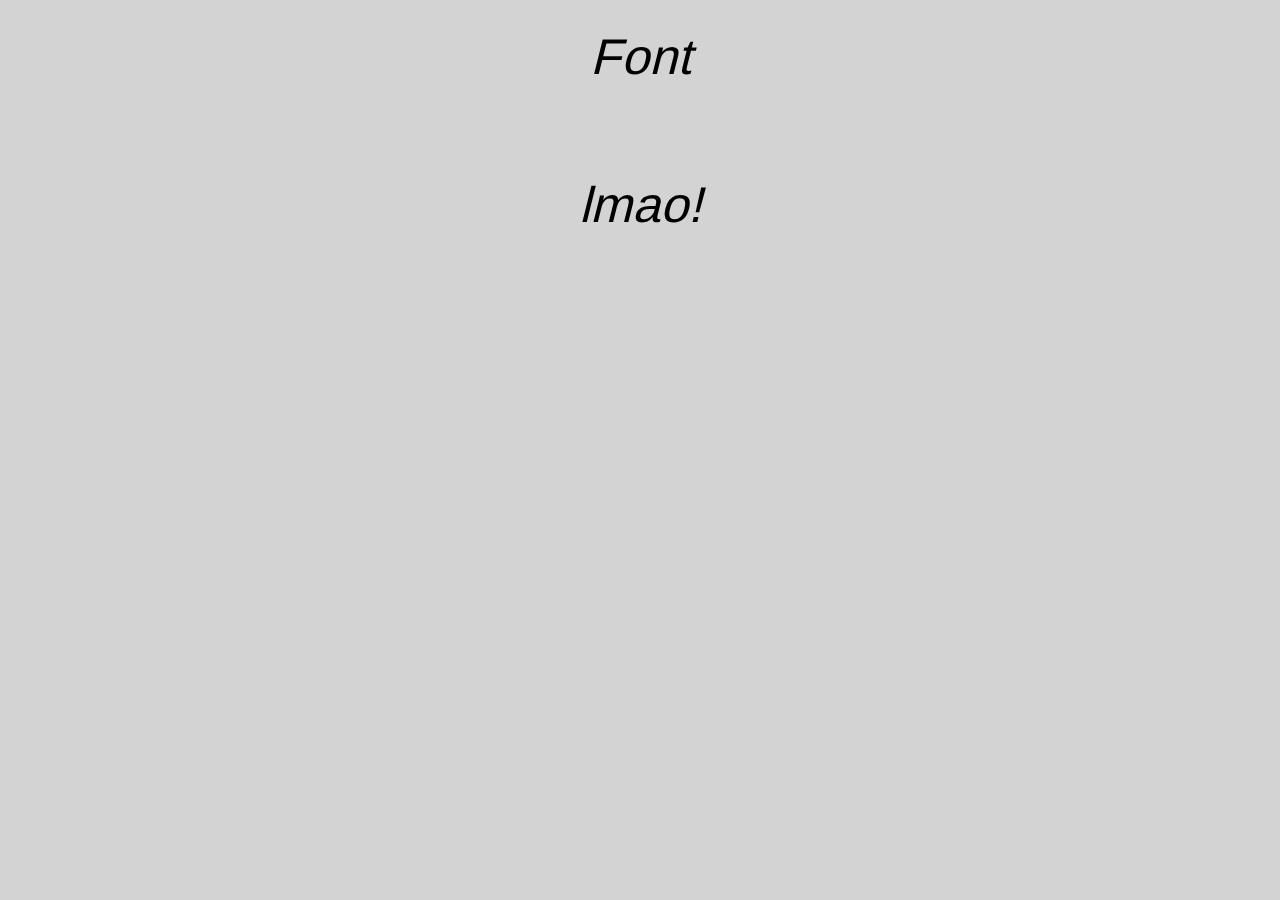
<file: index.html>
<html>
    
    <head>
        <title>Index</title>
        <link rel="stylesheet" href="worldline/stylesindex.css">


    </head>

    <body>
    
        <a href="worldline/font.html" class="no-line"><p class="cent twenty" style="font-size: 50px;"><i>Font</i></p></a>

        <a href="https://vaporwave.ivan.moe/list/Chuck%20Person/Chuck%20Person%20-%20Eccojams%20Vol.1%20%28Older%20version%29/" class="no-line"><p class="cent twenty" style="font-size: 50px;"><i>lmao!</i></p</a>

    </body>


</html>
</file>
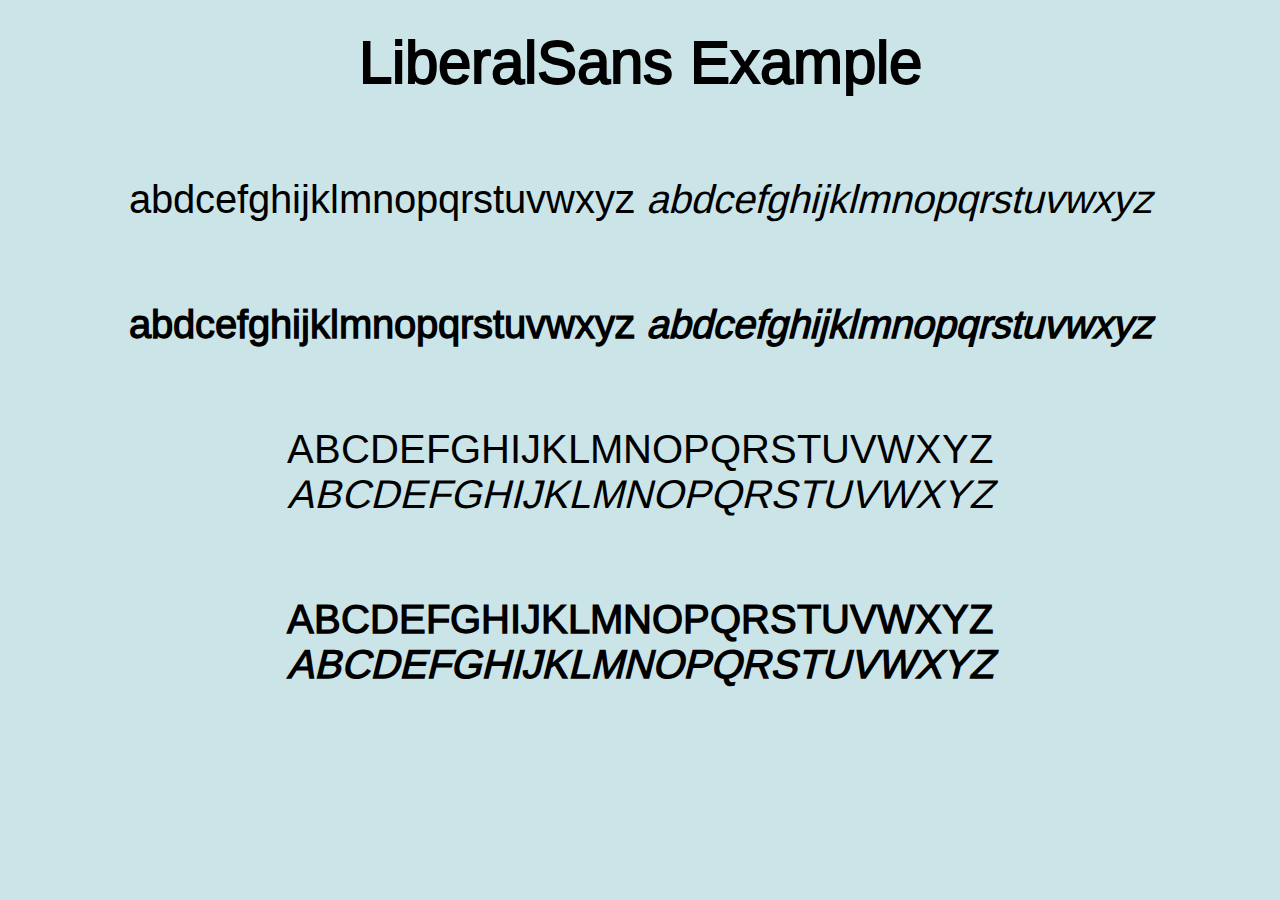
<file: worldline/font.html>
<html>
    <head>
        <title>Font</title>
        <link rel="stylesheet" href="stylesfont.css">

    </head>

    <body>
        

        <h1 class="cent twenty" style="font-size: 60px;">LiberalSans Example</h1>

        <p class="cent twenty" style="font-size: 40px;">abdcefghijklmnopqrstuvwxyz <i>abdcefghijklmnopqrstuvwxyz</i></p>

        <p class="cent twenty" style="font-size: 40px;"><b>abdcefghijklmnopqrstuvwxyz <i><b>abdcefghijklmnopqrstuvwxyz</b></i></b></p>
    
        <p class="cent twenty" style="font-size: 40px;">ABCDEFGHIJKLMNOPQRSTUVWXYZ <i>ABCDEFGHIJKLMNOPQRSTUVWXYZ</i></p>
    
        <p class="cent twenty" style="font-size: 40px;"><b>ABCDEFGHIJKLMNOPQRSTUVWXYZ <i><b>ABCDEFGHIJKLMNOPQRSTUVWXYZ</b></i></b></p>


    </body>


</html>
</file>
<file: worldline/stylesindex.css>
.a {
    text-decoration: none;
    font-family: Arial, Helvetica, sans-serif;
}
body {
    font-family: 'Liberal';
    background-color: lightgray;
}
.cent {
    text-align: center;
}
.twenty {
    padding: 20px;
}
.no-line {
    text-decoration: none;
    color: black;
}

/* font */
@font-face {
    font-family: Liberal;
    src: url(LiberationSans/LiberationSans-Regular.ttf);
  }
</file>
<file: worldline/stylesfont.css>
.a {
    text-decoration: none;
    font-family: Arial, Helvetica, sans-serif;
}
body {
    font-family: 'Liberal';
     background-color: rgb(203, 228, 231);
}
.cent {
    text-align: center;
}
.twenty {
    padding: 20px;
}
.no-line {
    text-decoration: none;
    color: black;
}

/* font */
@font-face {
    font-family: Liberal;
    src: url(LiberationSans/LiberationSans-Regular.ttf);
  }
</file>
